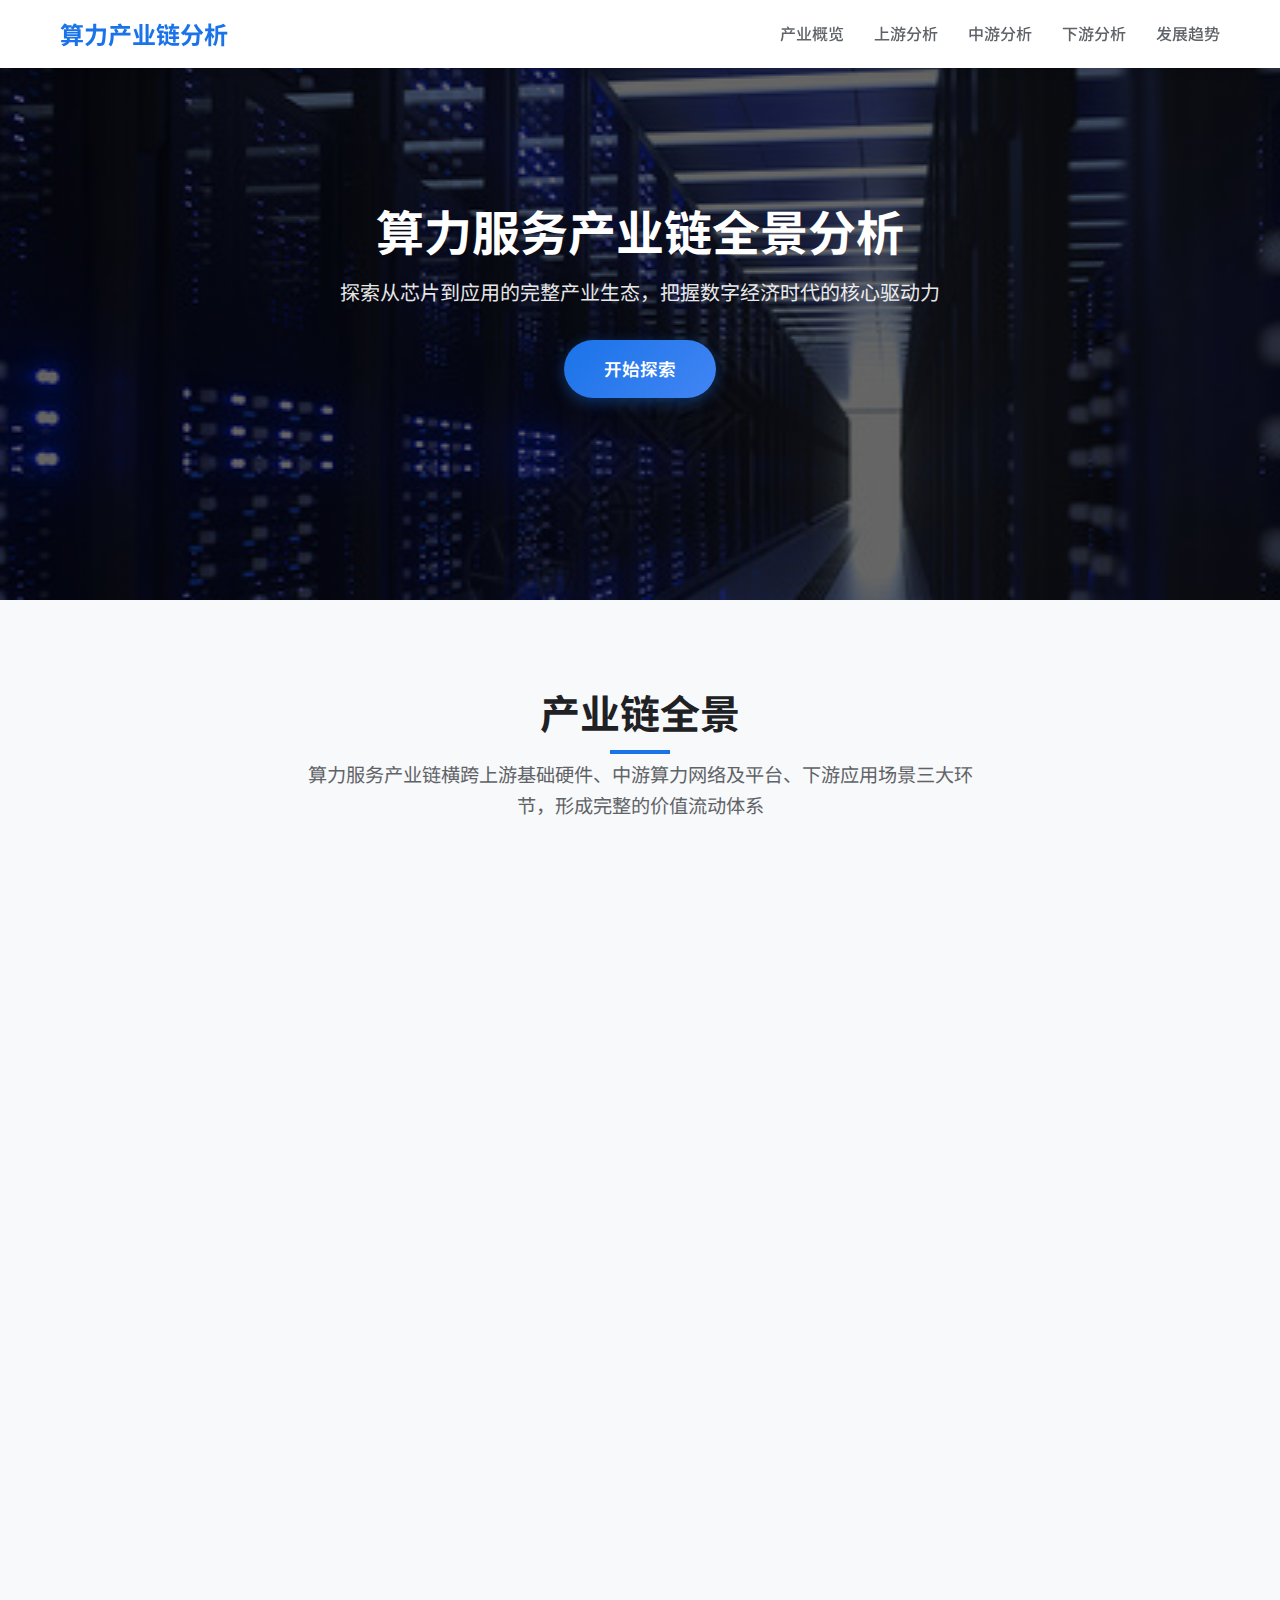
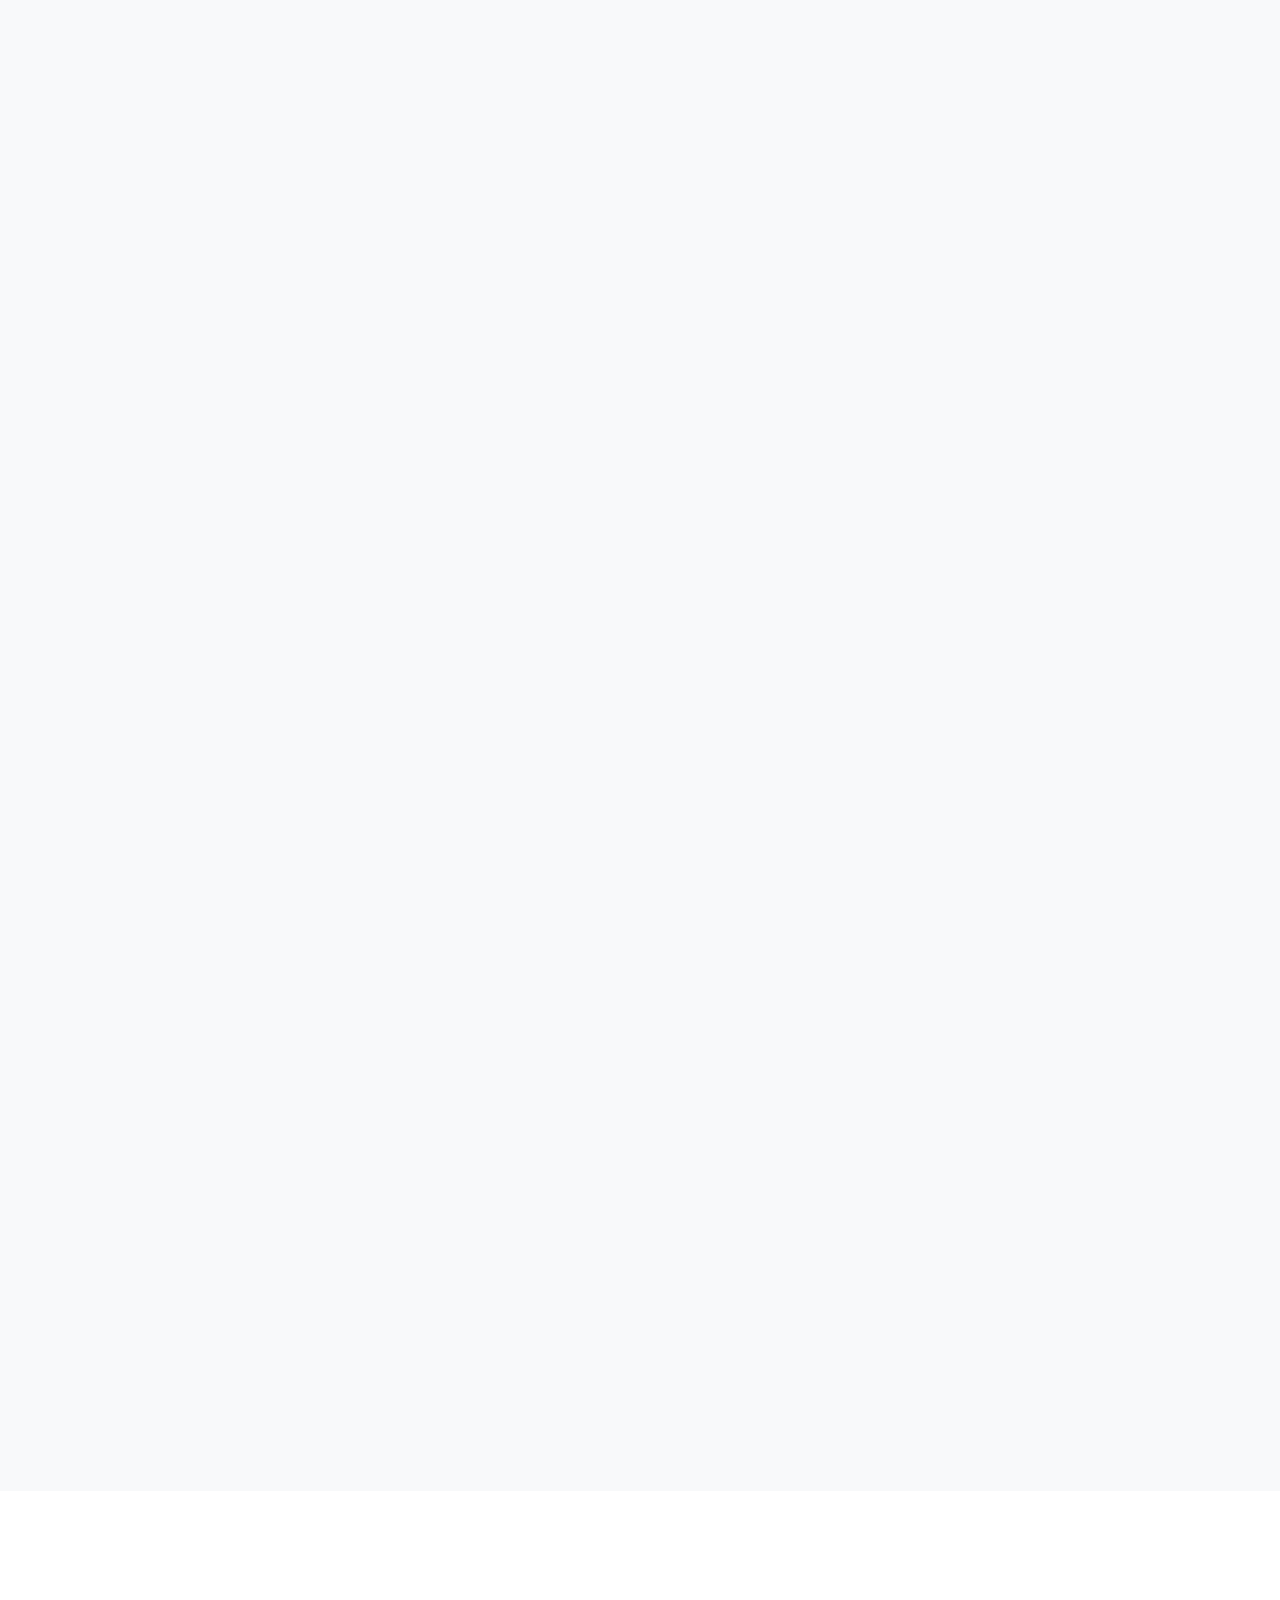
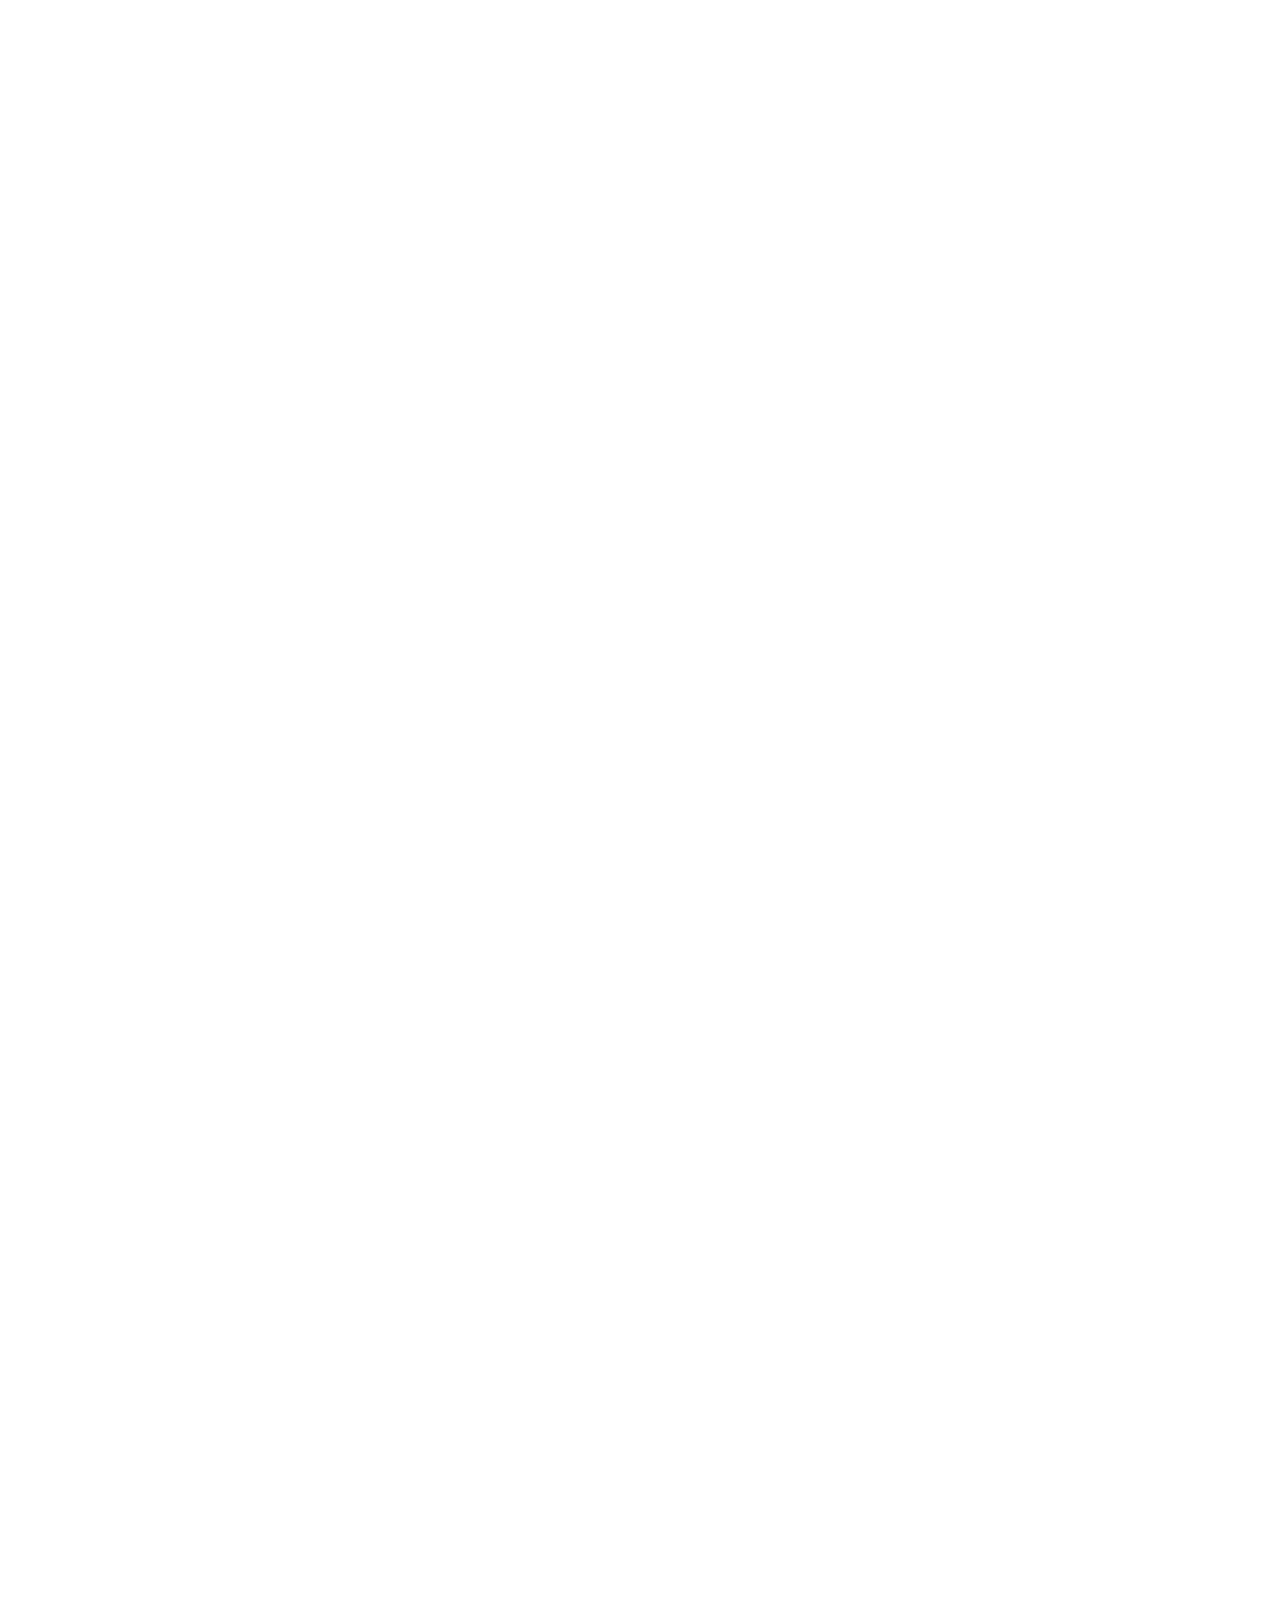
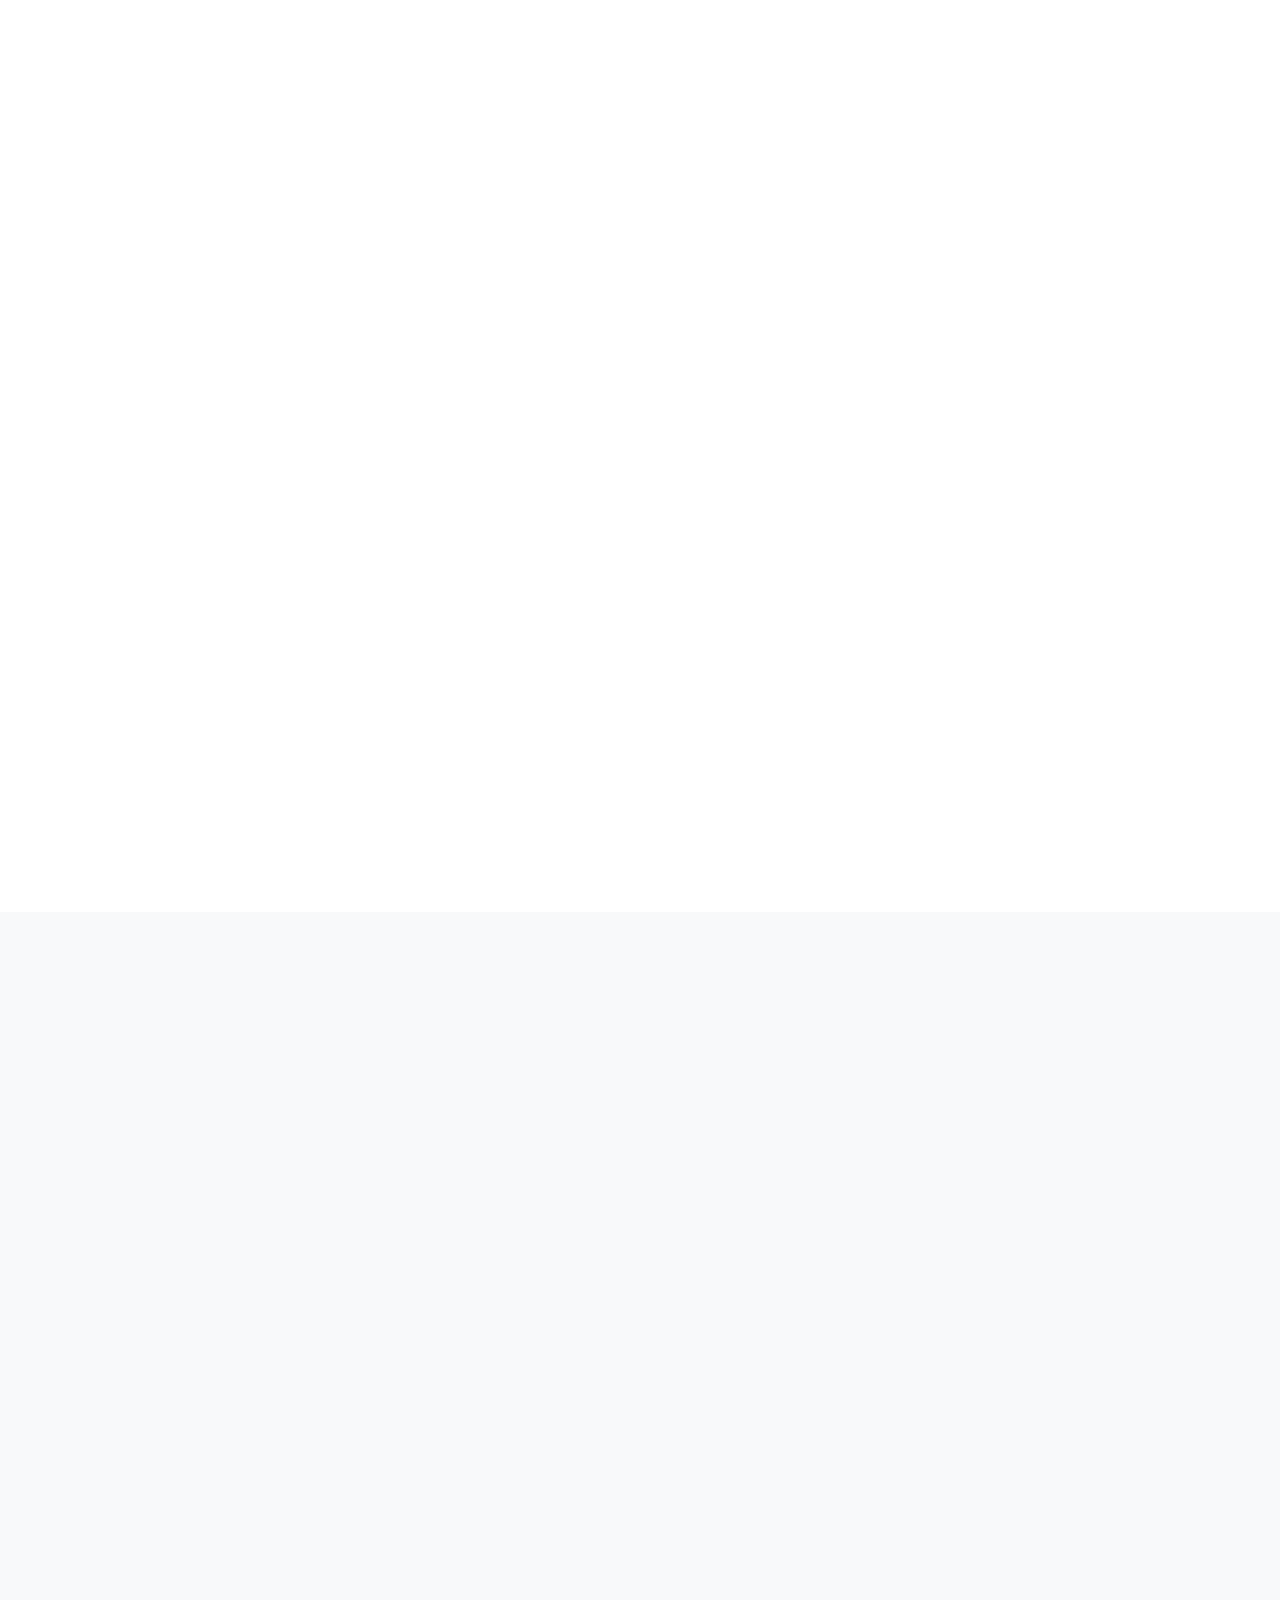
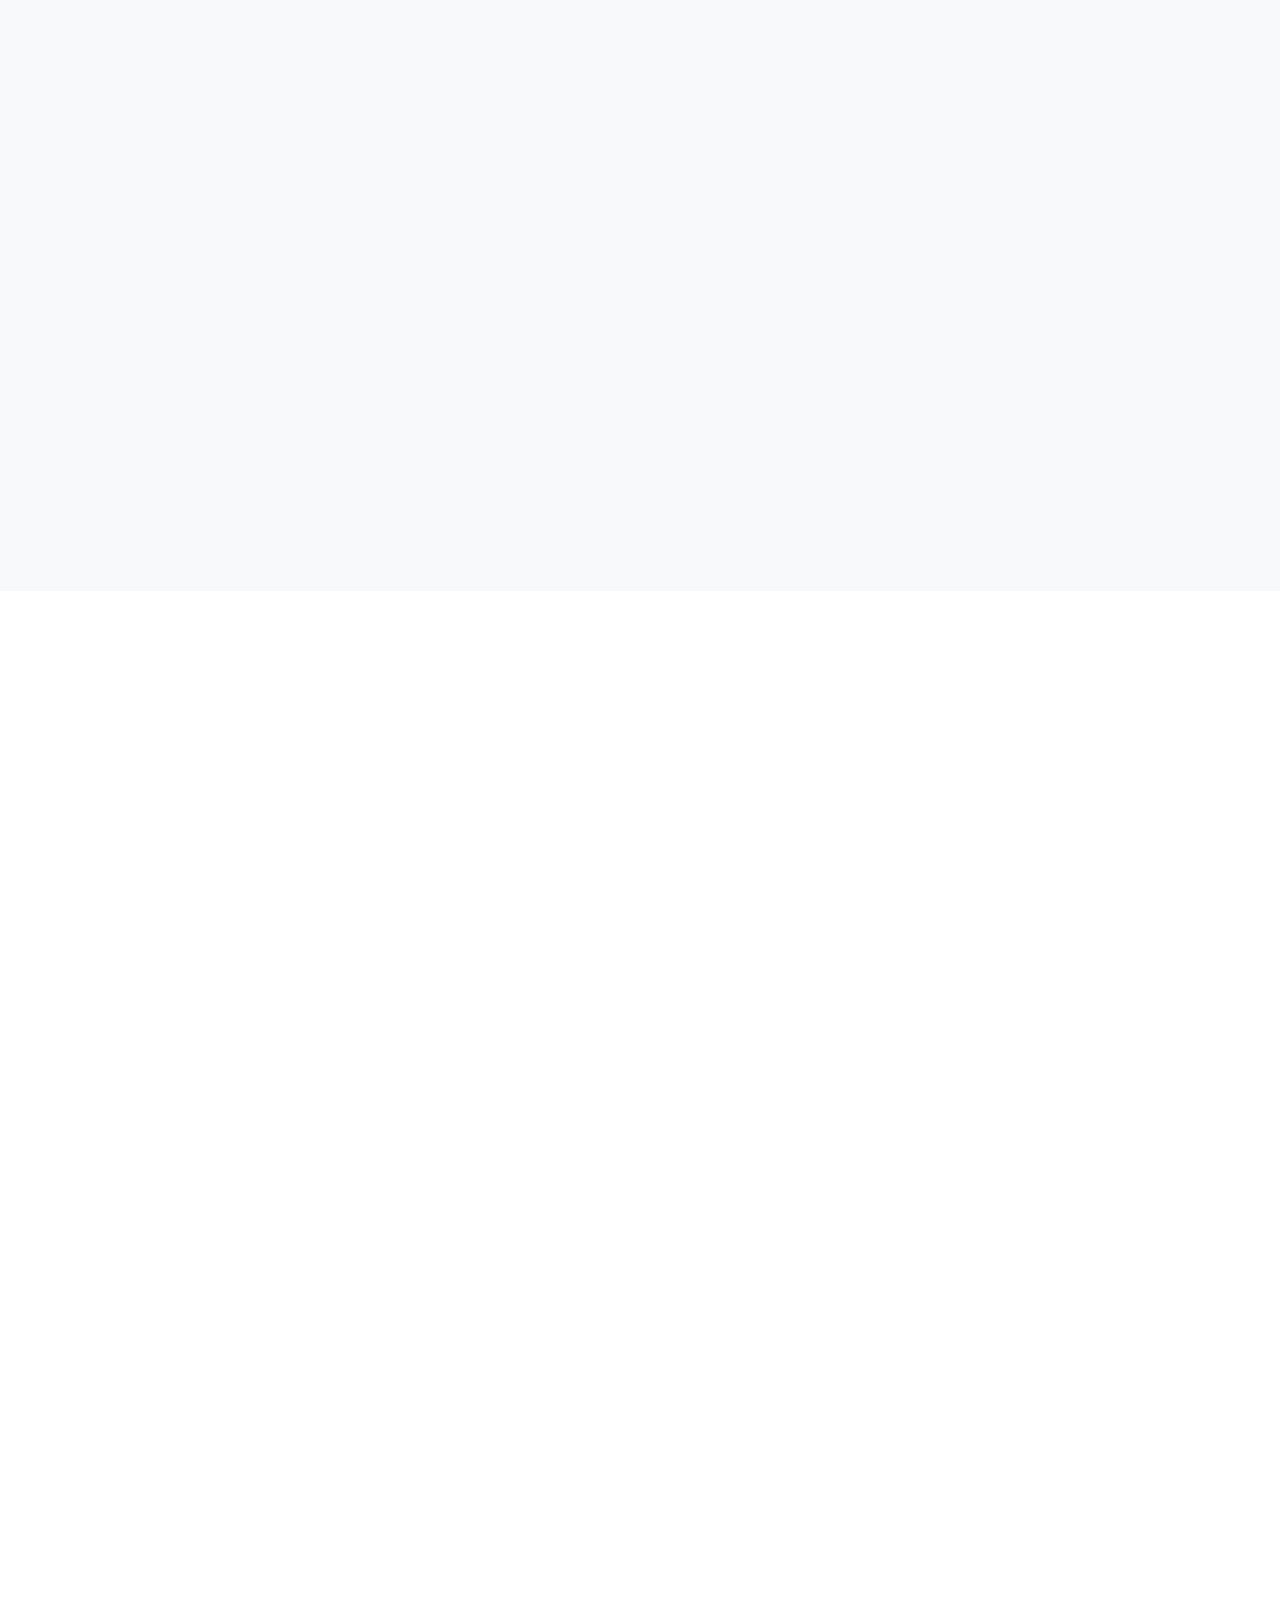
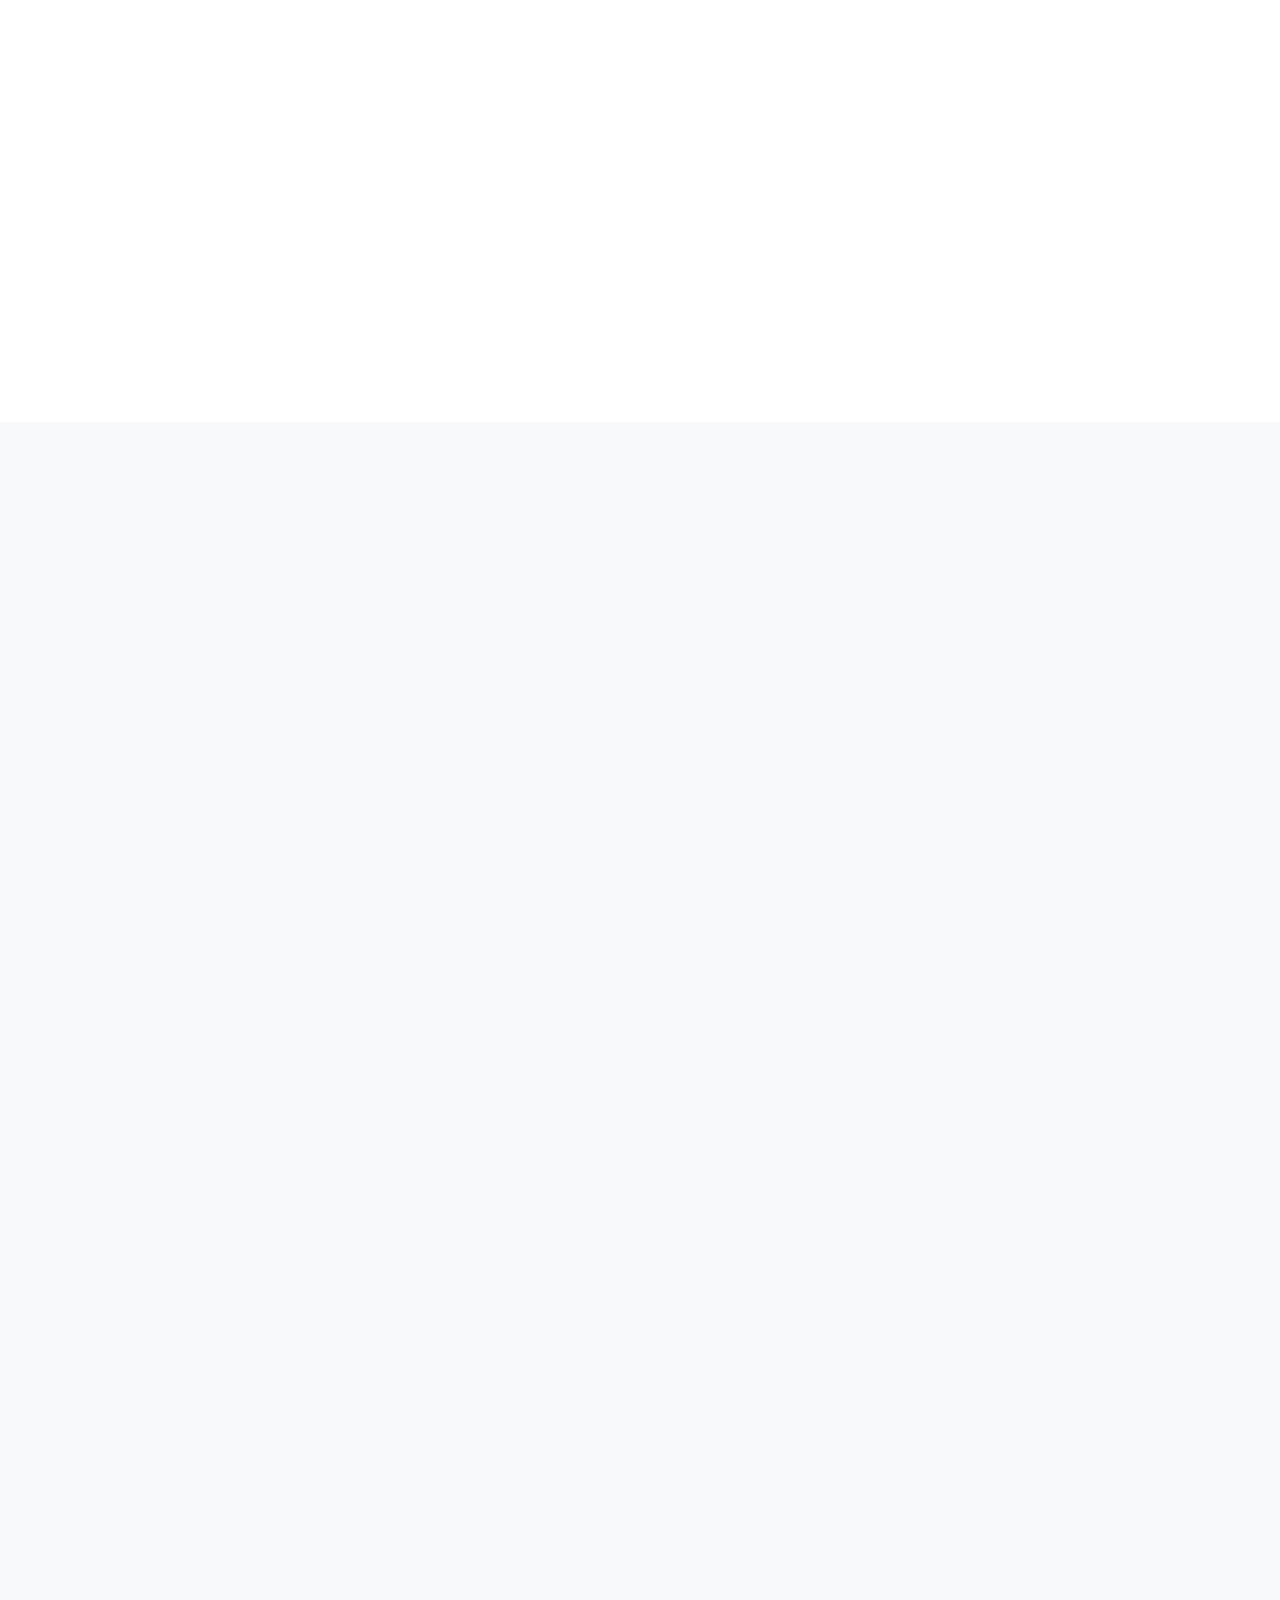
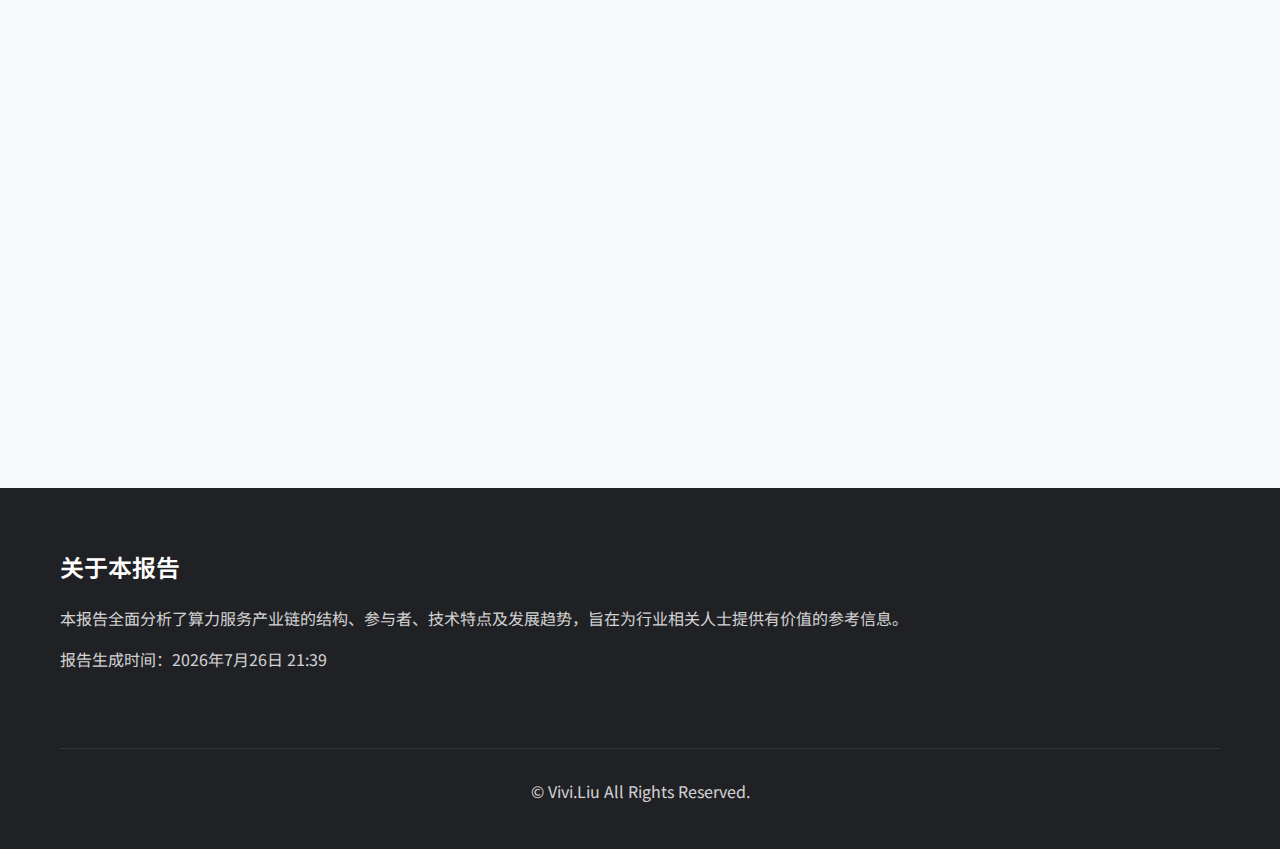
<file: index.html>
<!DOCTYPE html>
<html lang="zh-CN">
<head>
    <meta charset="UTF-8">
    <meta name="viewport" content="width=device-width, initial-scale=1.0">
    <title>算力服务产业链分析报告</title>
    
    <!-- 字体 -->
    <link href="https://fonts.font.im/css?family=Noto+Serif+SC:wght@400;500;600;700&family=Noto+Sans+SC:wght@300;400;500;700&display=swap" rel="stylesheet" media="print" onload="this.media='all'; this.onload=null">
    
    <!-- CSS 文件 -->
    <link rel="stylesheet" href="https://g.alicdn.com/code/lib/tailwindcss/2.2.19/tailwind.min.css">
    <link rel="stylesheet" href="https://cdn.bootcdn.net/ajax/libs/font-awesome/6.4.0/css/all.min.css">
    <link rel="stylesheet" href="css/styles.css">
    
    <!-- JavaScript 库 -->
    <script src="https://g.alicdn.com/code/lib/mermaid/11.5.0/mermaid.min.js"></script>
    <script src="https://g.alicdn.com/code/lib/Chart.js/4.4.1/chart.umd.min.js"></script>

    <meta name="description" content="心流是一款AI助手，帮助你高效获取知识，无论是日常娱乐生活百科还是专业学术论文知识，都可以轻松解答，让你快速进入心流状态，让知识随心流动！">
    <meta name="keywords" content="Iflow,flow,心流,大语言模型,自然语言处理,人工智能大模型,AI聊天机器人,AI聊天,AI创作,AI聊天,AI助手,高效写作,AI搜索,AI问答,论文检索,AI论文阅读,沉静式阅读">
    <meta property="og:type" content="article">
    <meta property="og:title" content="算力服务产业链分析报告 · 心流AI助手 | 让知识随心流动">
    <meta property="og:site_name" content="心流AI助手"/>
    <meta property="og:url" content="http://cloud.iflow.cn/sites/Z0FBQUFBQm9Lcnd2UUtaOVdLXy1KZ0dXb1dwNTBQc0hHSUIwTGJSSXlxV1Y4eDNKT0RvQW9rTXNiM19TSXZwWUI1X0xxWGh3RHRBWUhQU3JxN011Q1pXaF8zdUJIVnNmVnc9PQ">
    <meta property="og:description" content="算力服务产业链分析报告">
    <meta property="og:image" content="https://img.alicdn.com/imgextra/i4/O1CN01VFxaDc1s3EZKig0PM_!!6000000005710-0-tps-300-300.jpg">
    <link rel="shortcut icon" type="image/png" href="https://img.alicdn.com/imgextra/i4/O1CN01yBfg3x1iNi4YggwIt_!!6000000004401-2-tps-72-72.png">
    <link rel="icon" type="image/png" href="https://img.alicdn.com/imgextra/i4/O1CN01yBfg3x1iNi4YggwIt_!!6000000004401-2-tps-72-72.png"/>
    
</head>
<body>
    <!-- 导航栏 -->
    <nav class="navbar">
        <div class="container">
            <a href="#" class="logo">算力产业链分析</a>
            <ul class="nav-links">
                <li><a href="#overview">产业概览</a></li>
                <li><a href="#upstream">上游分析</a></li>
                <li><a href="#midstream">中游分析</a></li>
                <li><a href="#downstream">下游分析</a></li>
                <li><a href="#trends">发展趋势</a></li>
            </ul>
        </div>
    </nav>

    <!-- Hero 区域 -->
    <header class="hero" id="home">
        <div class="hero-content">
            <h1>算力服务产业链全景分析</h1>
            <p>探索从芯片到应用的完整产业生态，把握数字经济时代的核心驱动力</p>
            <a href="#overview" class="btn btn-primary btn-large">开始探索</a>
        </div>
    </header>

    <!-- 产业概览 -->
    <section class="section" id="overview">
        <div class="container">
            <div class="section-header fade-in">
                <h2>产业链全景</h2>
                <p>算力服务产业链横跨上游基础硬件、中游算力网络及平台、下游应用场景三大环节，形成完整的价值流动体系</p>
            </div>
            
            <div class="row fade-in">
                <div class="col-12">
                    <div class="card">
                        <div class="card-title">产业链结构图谱</div>
                        <div class="card-content">
                            <p class="mb-4">
                                <span class="dropcap">算</span>力服务产业链由上游的基础软硬件、中游的算力网络及平台、下游的应用场景三大环节构成。上游为整个产业链提供基础能力，中游将基础能力转化为服务能力，下游实现最终价值变现。各环节相互依存，共同构成完整的算力服务生态系统。
                            </p>
                            
                            <div class="visualization-container">
                                <iframe src="data_visualization/computing_power_industry_chain.html" class="visualization-iframe" height="800"></iframe>
                            </div>
                        </div>
                    </div>
                </div>
            </div>
            
            <div class="row fade-in">
                <div class="col-12">
                    <div class="card">
                        <div class="card-title">产业链价值流动</div>
                        <div class="card-content">
                            <p class="mb-4">
                                从原材料到最终应用，算力产业链上的价值流动呈现出清晰的递进关系。以下桑基图展示了产业链各环节间的价值流动规模与方向，单位为亿美元。
                            </p>
                            
                            <div class="visualization-container">
                                <iframe src="data_visualization/value_flow_sankey.html" class="visualization-iframe" height="500"></iframe>
                            </div>
                        </div>
                    </div>
                </div>
            </div>
            
            <div class="row fade-in">
                <div class="col-4 col-md-12">
                    <div class="feature">
                        <div class="feature-icon">
                            <i class="fas fa-microchip"></i>
                        </div>
                        <h3>上游：基础软硬件</h3>
                        <p>包括CPU/GPU芯片、AI加速卡、存储器、光模块等核心硬件，提供计算力、存储力、运载力的基础单元</p>
                    </div>
                </div>
                <div class="col-4 col-md-12">
                    <div class="feature">
                        <div class="feature-icon">
                            <i class="fas fa-server"></i>
                        </div>
                        <h3>中游：算力网络及平台</h3>
                        <p>包括服务器、网络设备、数据中心、算力平台等，将基础算力转化为可用的服务</p>
                    </div>
                </div>
                <div class="col-4 col-md-12">
                    <div class="feature">
                        <div class="feature-icon">
                            <i class="fas fa-cloud"></i>
                        </div>
                        <h3>下游：应用场景</h3>
                        <p>包括云服务、行业应用等，实现算力的实际应用价值，覆盖互联网、政府、金融、制造、教育等多个领域</p>
                    </div>
                </div>
            </div>
        </div>
    </section>

    <!-- 上游分析 -->
    <section class="section" id="upstream">
        <div class="container">
            <div class="section-header fade-in">
                <h2>上游分析</h2>
                <p>基础硬件环节是算力产业的核心基石，提供计算、存储、传输的基础能力</p>
            </div>
            
            <div class="row fade-in">
                <div class="col-6 col-md-12">
                    <div class="card">
                        <div class="card-title">上游厂商技术特点对比</div>
                        <div class="card-content">
                            <p class="mb-4">
                                上游厂商在市场份额、技术领先度、生态优势、产品性能和工艺水平等维度呈现出明显差异。英伟达在多个维度占据绝对优势，而国产厂商正在快速追赶。
                            </p>
                            
                            <div class="visualization-container">
                                <iframe src="data_visualization/tech_radar.html" class="visualization-iframe" height="500"></iframe>
                            </div>
                        </div>
                    </div>
                </div>
                
                <div class="col-6 col-md-12">
                    <div class="card">
                        <div class="card-title">上游市场份额对比</div>
                        <div class="card-content">
                            <p class="mb-4">
                                在算力产业链上游各细分领域中，市场集中度普遍较高。英伟达在GPU和AI加速卡市场占据绝对主导地位，国产厂商份额相对较小但增长迅速。
                            </p>
                            
                            <div class="visualization-container">
                                <iframe src="data_visualization/market_bar.html" class="visualization-iframe" height="500"></iframe>
                            </div>
                        </div>
                    </div>
                </div>
            </div>
            
            <div class="row fade-in">
                <div class="col-12">
                    <div class="card">
                        <div class="card-title">上游厂商关系图</div>
                        <div class="card-content">
                            <p class="mb-4">
                                上游厂商与产业链各环节之间形成复杂的网络关系。从原材料、晶圆代工到终端应用，各环节紧密联系，共同推动产业发展。
                            </p>
                            
                            <div class="visualization-container">
                                <iframe src="data_visualization/industry_relation_graph.html" class="visualization-iframe" height="500"></iframe>
                            </div>
                        </div>
                    </div>
                </div>
            </div>
            
            <div class="row fade-in">
                <div class="col-6 col-md-12">
                    <div class="card">
                        <div class="card-title">CPU/GPU芯片厂商</div>
                        <div class="card-content">
                            <div class="table-container">
                                <table>
                                    <thead>
                                        <tr>
                                            <th>厂商</th>
                                            <th>技术优势</th>
                                            <th>市场地位</th>
                                        </tr>
                                    </thead>
                                    <tbody>
                                        <tr>
                                            <td>英伟达</td>
                                            <td>Blackwell GPU架构(2080亿晶体管/4nm工艺)、HBM3e高带宽内存、NVLink高速互联</td>
                                            <td>数据中心GPU市场98%份额，2023年出货376万颗数据中心GPU</td>
                                        </tr>
                                        <tr>
                                            <td>AMD</td>
                                            <td>Zen架构CPU、RDNA架构GPU、Chiplet芯粒技术</td>
                                            <td>PC CPU市场份额35%，服务器CPU市场份额20.8%</td>
                                        </tr>
                                        <tr>
                                            <td>Intel</td>
                                            <td>x86架构主导地位、18A制程工艺(1.8nm)、IDM模式</td>
                                            <td>PC CPU市场份额60-65%，服务器CPU市场份额下滑至39%</td>
                                        </tr>
                                        <tr>
                                            <td>华为海思</td>
                                            <td>Kirin系列手机芯片、鲲鹏服务器芯片、昇腾AI芯片</td>
                                            <td>中国服务器芯片市场重要参与者，鲲鹏占37%份额</td>
                                        </tr>
                                    </tbody>
                                </table>
                            </div>
                        </div>
                    </div>
                </div>
                
                <div class="col-6 col-md-12">
                    <div class="card">
                        <div class="card-title">其他上游厂商</div>
                        <div class="card-content">
                            <h3 class="text-lg font-semibold mb-2">AI加速卡厂商</h3>
                            <p class="mb-4">
                                <span class="badge badge-primary">寒武纪</span>
                                技术优势：MLU架构、Chiplet芯粒技术、NeuWare软件栈；市场地位：中国AI芯片代表企业，性能达英伟达A100的80%
                            </p>
                            
                            <h3 class="text-lg font-semibold mb-2">光模块厂商</h3>
                            <p class="mb-4">
                                <span class="badge badge-secondary">中际旭创</span>
                                技术优势：800G光模块技术领先、硅光技术、相干技术；市场地位：全球光模块市场份额第一
                            </p>
                            
                            <h3 class="text-lg font-semibold mb-2">存储器厂商</h3>
                            <p>
                                <span class="badge badge-accent">长江存储</span>
                                技术优势：Xtacking架构、232层3D NAND技术；市场地位：全球NAND市场6%份额，中国领先存储厂商
                            </p>
                        </div>
                    </div>
                </div>
            </div>
        </div>
    </section>

    <!-- 中游分析 -->
    <section class="section" id="midstream">
        <div class="container">
            <div class="section-header fade-in">
                <h2>中游分析</h2>
                <p>算力网络及平台环节将基础硬件能力转化为可用的服务，是连接上下游的关键纽带</p>
            </div>
            
            <div class="row fade-in">
                <div class="col-12">
                    <div class="card">
                        <div class="card-title">中游企业核心竞争力</div>
                        <div class="card-content">
                            <div class="row">
                                <div class="col-4 col-md-12">
                                    <div class="feature">
                                        <div class="feature-icon">
                                            <i class="fas fa-server"></i>
                                        </div>
                                        <h3>服务器厂商</h3>
                                        <p>
                                            <span class="highlight">浪潮信息：</span>国内领先服务器厂商，在AI服务器市场占据重要地位<br>
                                            <span class="highlight">中科曙光：</span>国内高性能计算领域领先企业，在政府、科研机构等领域有较强优势<br>
                                            <span class="highlight">戴尔：</span>全球领先的服务器供应商，在企业级市场有较强竞争力
                                        </p>
                                    </div>
                                </div>
                                
                                <div class="col-4 col-md-12">
                                    <div class="feature">
                                        <div class="feature-icon">
                                            <i class="fas fa-database"></i>
                                        </div>
                                        <h3>数据中心基础设施</h3>
                                        <p>
                                            <span class="highlight">光环新网：</span>数据中心节能技术领先(PUE值降至1.15以下)，在京津冀及长三角地区拥有8处数据中心，设计容量约5万个机柜<br>
                                            <span class="highlight">科华数据：</span>提供数据中心基础设施解决方案
                                        </p>
                                    </div>
                                </div>
                                
                                <div class="col-4 col-md-12">
                                    <div class="feature">
                                        <div class="feature-icon">
                                            <i class="fas fa-tint"></i>
                                        </div>
                                        <h3>液冷技术</h3>
                                        <p>
                                            <span class="highlight">高澜股份：</span>提供冷板式、浸没式和集装箱式三种液冷解决方案，2024年上半年数据中心+储能液冷营收占比达53%，在矿机液冷市场份额达60-70%
                                        </p>
                                    </div>
                                </div>
                            </div>
                        </div>
                    </div>
                </div>
            </div>
            
            <div class="row fade-in">
                <div class="col-12">
                    <div class="card">
                        <div class="card-title">液冷技术：算力时代的关键支撑</div>
                        <div class="card-content">
                            <p class="mb-4">
                                随着AI算力需求的爆发式增长，传统风冷散热方案已无法满足高密度计算场景的需求。液冷技术凭借其卓越的散热效率和能耗优势，正成为新一代数据中心的标配。
                            </p>
                            
                            <div class="row">
                                <div class="col-6 col-md-12">
                                    <h3 class="text-lg font-semibold mb-2">液冷技术优势</h3>
                                    <ul class="list-disc pl-5 mb-4">
                                        <li>散热效率提升40-60%</li>
                                        <li>可降低PUE值至1.1以下</li>
                                        <li>延长设备使用寿命15-20%</li>
                                        <li>降低整体能耗25-30%</li>
                                        <li>减少噪音，提高运维安全性</li>
                                    </ul>
                                </div>
                                
                                <div class="col-6 col-md-12">
                                    <h3 class="text-lg font-semibold mb-2">市场发展前景</h3>
                                    <ul class="list-disc pl-5">
                                        <li>预计2025年50%以上数据中心项目将应用液冷技术</li>
                                        <li>数据中心+储能液冷营收占比持续提升</li>
                                        <li>大型云服务商加速液冷技术部署</li>
                                        <li>国际市场需求快速增长</li>
                                    </ul>
                                </div>
                            </div>
                        </div>
                    </div>
                </div>
            </div>
        </div>
    </section>

    <!-- 下游分析 -->
    <section class="section" id="downstream">
        <div class="container">
            <div class="section-header fade-in">
                <h2>下游分析</h2>
                <p>应用场景环节实现算力的实际应用价值，是产业链的最终价值体现</p>
            </div>
            
            <div class="row fade-in">
                <div class="col-4 col-md-12">
                    <div class="card">
                        <div class="card-title">大型云服务商</div>
                        <div class="card-content">
                            <h3 class="text-lg font-semibold mb-2">代表企业</h3>
                            <p class="mb-2">阿里云、华为云、腾讯云</p>
                            
                            <h3 class="text-lg font-semibold mb-2">服务特点</h3>
                            <ul class="list-disc pl-5 mb-4">
                                <li>提供全栈云服务(IaaS/PaaS/SaaS)</li>
                                <li>拥有自建数据中心和全球网络</li>
                                <li>支持多种计算架构(X86/ARM/GPU等)</li>
                            </ul>
                            
                            <h3 class="text-lg font-semibold mb-2">商业模式</h3>
                            <ul class="list-disc pl-5 mb-4">
                                <li>按量付费、包年包月等多种计费方式</li>
                                <li>提供增值服务和行业解决方案</li>
                                <li>构建开发者生态和合作伙伴体系</li>
                            </ul>
                            
                            <h3 class="text-lg font-semibold mb-2">典型应用场景</h3>
                            <p>
                                <span class="badge badge-primary">互联网应用部署</span>
                                <span class="badge badge-primary">AI大模型训练推理</span>
                                <span class="badge badge-primary">企业数字化转型</span>
                            </p>
                        </div>
                    </div>
                </div>
                
                <div class="col-4 col-md-12">
                    <div class="card">
                        <div class="card-title">算力租赁平台</div>
                        <div class="card-content">
                            <h3 class="text-lg font-semibold mb-2">代表企业</h3>
                            <p class="mb-2">首都在线</p>
                            
                            <h3 class="text-lg font-semibold mb-2">服务特点</h3>
                            <ul class="list-disc pl-5 mb-4">
                                <li>专注于GPU算力租赁</li>
                                <li>支持异构计算资源调度</li>
                                <li>提供训推一体的智能算力平台</li>
                            </ul>
                            
                            <h3 class="text-lg font-semibold mb-2">商业模式</h3>
                            <ul class="list-disc pl-5 mb-4">
                                <li>按服务器、算力规模或单张GPU计费</li>
                                <li>"算力+模型"的MaaS模式</li>
                                <li>第三方算力资源纳管</li>
                            </ul>
                            
                            <h3 class="text-lg font-semibold mb-2">典型应用场景</h3>
                            <p>
                                <span class="badge badge-secondary">AI大模型训练</span>
                                <span class="badge badge-secondary">数字孪生</span>
                                <span class="badge badge-secondary">影视渲染</span>
                            </p>
                        </div>
                    </div>
                </div>
                
                <div class="col-4 col-md-12">
                    <div class="card">
                        <div class="card-title">专业数据中心运营商</div>
                        <div class="card-content">
                            <h3 class="text-lg font-semibold mb-2">代表企业</h3>
                            <p class="mb-2">万国数据、三大运营商数据中心</p>
                            
                            <h3 class="text-lg font-semibold mb-2">服务特点</h3>
                            <ul class="list-disc pl-5 mb-4">
                                <li>提供数据中心基础设施</li>
                                <li>注重绿色节能技术应用</li>
                                <li>高可靠性和稳定性</li>
                            </ul>
                            
                            <h3 class="text-lg font-semibold mb-2">商业模式</h3>
                            <ul class="list-disc pl-5 mb-4">
                                <li>机柜租赁</li>
                                <li>算力资源托管</li>
                                <li>按需或包周期计费</li>
                            </ul>
                            
                            <h3 class="text-lg font-semibold mb-2">典型应用场景</h3>
                            <p>
                                <span class="badge badge-accent">互联网企业核心业务部署</span>
                                <span class="badge badge-accent">金融机构灾备中心</span>
                                <span class="badge badge-accent">政府机构数据存储</span>
                            </p>
                        </div>
                    </div>
                </div>
            </div>
            
            <div class="row fade-in">
                <div class="col-12">
                    <div class="card">
                        <div class="card-title">商业模式对比分析</div>
                        <div class="card-content">
                            <div class="table-container">
                                <table>
                                    <thead>
                                        <tr>
                                            <th>对比维度</th>
                                            <th>云服务商</th>
                                            <th>算力租赁平台</th>
                                            <th>数据中心运营商</th>
                                        </tr>
                                    </thead>
                                    <tbody>
                                        <tr>
                                            <td>服务深度</td>
                                            <td>★★★★★</td>
                                            <td>★★★★☆</td>
                                            <td>★★★☆☆</td>
                                        </tr>
                                        <tr>
                                            <td>灵活性</td>
                                            <td>★★★★☆</td>
                                            <td>★★★★★</td>
                                            <td>★★★☆☆</td>
                                        </tr>
                                        <tr>
                                            <td>资源控制</td>
                                            <td>★★★★☆</td>
                                            <td>★★★☆☆</td>
                                            <td>★★★★★</td>
                                        </tr>
                                        <tr>
                                            <td>目标客户</td>
                                            <td>覆盖从中小企业到大型企业</td>
                                            <td>AI研发机构、渲染需求企业</td>
                                            <td>对数据中心有稳定需求的大型机构</td>
                                        </tr>
                                        <tr>
                                            <td>发展趋势</td>
                                            <td>向AI和大模型服务延伸</td>
                                            <td>向"算力+模型"一体化服务发展</td>
                                            <td>加速绿色低碳转型</td>
                                        </tr>
                                    </tbody>
                                </table>
                            </div>
                        </div>
                    </div>
                </div>
            </div>
        </div>
    </section>

    <!-- 发展趋势 -->
    <section class="section" id="trends">
        <div class="container">
            <div class="section-header fade-in">
                <h2>发展趋势与机遇</h2>
                <p>算力服务产业将保持高速增长，绿色化、智能化、国产化是三大发展主线</p>
            </div>
            
            <div class="row fade-in">
                <div class="col-6 col-md-12">
                    <div class="card">
                        <div class="card-title">东数西算工程推动产业布局优化</div>
                        <div class="card-content">
                            <p class="mb-4">
                                "东数西算"工程正在重塑中国算力产业布局，推动数据中心运营商向西部资源丰富地区转移，形成"东部计算+西部存储"的全国一体化布局，有效降低能耗成本，提高资源利用效率。
                            </p>
                            
                            <div class="row">
                                <div class="col-6 col-sm-12">
                                    <h3 class="text-lg font-semibold mb-2">主要举措</h3>
                                    <ul class="list-disc pl-5 mb-4">
                                        <li>建设全国一体化算力网络</li>
                                        <li>打造数据中心集群</li>
                                        <li>优化数据传输通道</li>
                                        <li>发展边缘计算节点</li>
                                    </ul>
                                </div>
                                
                                <div class="col-6 col-sm-12">
                                    <h3 class="text-lg font-semibold mb-2">产业影响</h3>
                                    <ul class="list-disc pl-5">
                                        <li>加速数据中心西移</li>
                                        <li>促进区域协同发展</li>
                                        <li>提升算力资源利用率</li>
                                        <li>降低综合能耗水平</li>
                                    </ul>
                                </div>
                            </div>
                        </div>
                    </div>
                </div>
                
                <div class="col-6 col-md-12">
                    <div class="card">
                        <div class="card-title">绿色低碳技术快速发展</div>
                        <div class="card-content">
                            <p class="mb-4">
                                随着算力需求的爆发式增长，数据中心能耗问题日益突出。绿色低碳技术正成为产业发展的关键驱动力，液冷技术市场快速增长，预计2025年50%以上数据中心项目将应用液冷技术。
                            </p>
                            
                            <div class="row">
                                <div class="col-6 col-sm-12">
                                    <h3 class="text-lg font-semibold mb-2">绿色技术路线</h3>
                                    <ul class="list-disc pl-5 mb-4">
                                        <li>液冷散热技术</li>
                                        <li>智能电源管理</li>
                                        <li>可再生能源应用</li>
                                        <li>模块化设计</li>
                                    </ul>
                                </div>
                                
                                <div class="col-6 col-sm-12">
                                    <h3 class="text-lg font-semibold mb-2">发展数据</h3>
                                    <ul class="list-disc pl-5">
                                        <li>高澜股份2024上半年营收占比达53%</li>
                                        <li>PUE值从传统的1.5降至1.15以下</li>
                                        <li>能耗降低25-30%</li>
                                        <li>液冷市场年复合增长率超过30%</li>
                                    </ul>
                                </div>
                            </div>
                        </div>
                    </div>
                </div>
            </div>
            
            <div class="row fade-in">
                <div class="col-6 col-md-12">
                    <div class="card">
                        <div class="card-title">算力网络建设加速</div>
                        <div class="card-content">
                            <p class="mb-4">
                                云服务商正在构建全球算力网络，算力租赁平台实现异构资源调度，"算力+模型"一体化服务模式兴起，共同推动算力网络建设进入快车道。
                            </p>
                            
                            <div class="row">
                                <div class="col-6 col-sm-12">
                                    <h3 class="text-lg font-semibold mb-2">关键技术</h3>
                                    <ul class="list-disc pl-5 mb-4">
                                        <li>异构计算资源调度</li>
                                        <li>弹性算力分配</li>
                                        <li>智能负载均衡</li>
                                        <li>低延迟互联技术</li>
                                    </ul>
                                </div>
                                
                                <div class="col-6 col-sm-12">
                                    <h3 class="text-lg font-semibold mb-2">商业模式创新</h3>
                                    <ul class="list-disc pl-5">
                                        <li>算力即服务(CaaS)</li>
                                        <li>模型即服务(MaaS)</li>
                                        <li>算力+模型一体化</li>
                                        <li>跨区域算力调度</li>
                                    </ul>
                                </div>
                            </div>
                        </div>
                    </div>
                </div>
                
                <div class="col-6 col-md-12">
                    <div class="card">
                        <div class="card-title">国产芯片取得突破</div>
                        <div class="card-content">
                            <p class="mb-4">
                                国产替代进程正在加速，华为鲲鹏占国产服务器芯片37%份额，寒武纪AI芯片性能达英伟达A100的80%，但生态建设仍需加强。
                            </p>
                            
                            <div class="row">
                                <div class="col-6 col-sm-12">
                                    <h3 class="text-lg font-semibold mb-2">技术突破</h3>
                                    <ul class="list-disc pl-5 mb-4">
                                        <li>国产CPU性能持续提升</li>
                                        <li>AI芯片算力快速增长</li>
                                        <li>先进工艺逐步突破</li>
                                        <li>国产EDA工具发展</li>
                                    </ul>
                                </div>
                                
                                <div class="col-6 col-sm-12">
                                    <h3 class="text-lg font-semibold mb-2">面临挑战</h3>
                                    <ul class="list-disc pl-5">
                                        <li>软件生态相对薄弱</li>
                                        <li>高端工艺受限</li>
                                        <li>研发投入不足</li>
                                        <li>人才储备有限</li>
                                    </ul>
                                </div>
                            </div>
                        </div>
                    </div>
                </div>
            </div>
            
            <div class="row fade-in">
                <div class="col-12">
                    <div class="card">
                        <div class="card-title">产业链各环节机遇与挑战</div>
                        <div class="card-content">
                            <div class="table-container">
                                <table>
                                    <thead>
                                        <tr>
                                            <th></th>
                                            <th>机遇</th>
                                            <th>挑战</th>
                                        </tr>
                                    </thead>
                                    <tbody>
                                        <tr>
                                            <td><strong>上游环节</strong></td>
                                            <td>
                                                <ul class="list-disc pl-5">
                                                    <li>国产芯片替代空间巨大</li>
                                                    <li>AI计算需求爆发带动GPU/加速卡增长</li>
                                                </ul>
                                            </td>
                                            <td>
                                                <ul class="list-disc pl-5">
                                                    <li>英伟达CUDA生态壁垒高(98%市场份额)</li>
                                                    <li>先进制程工艺受限</li>
                                                </ul>
                                            </td>
                                        </tr>
                                        <tr>
                                            <td><strong>中游环节</strong></td>
                                            <td>
                                                <ul class="list-disc pl-5">
                                                    <li>AI服务器需求持续增长</li>
                                                    <li>液冷等绿色技术应用扩大</li>
                                                </ul>
                                            </td>
                                            <td>
                                                <ul class="list-disc pl-5">
                                                    <li>能耗问题日益突出</li>
                                                    <li>技术升级压力大</li>
                                                </ul>
                                            </td>
                                        </tr>
                                        <tr>
                                            <td><strong>下游环节</strong></td>
                                            <td>
                                                <ul class="list-disc pl-5">
                                                    <li>行业应用场景不断拓展</li>
                                                    <li>算力服务模式创新</li>
                                                </ul>
                                            </td>
                                            <td>
                                                <ul class="list-disc pl-5">
                                                    <li>算力资源调度复杂度高</li>
                                                    <li>服务同质化竞争</li>
                                                </ul>
                                            </td>
                                        </tr>
                                    </tbody>
                                </table>
                            </div>
                        </div>
                    </div>
                </div>
            </div>
        </div>
    </section>

    <!-- 页脚 -->
    <footer class="footer">
        <div class="container">
            <div class="footer-content">
                <div class="footer-section">
                    <h3>关于本报告</h3>
                    <p>本报告全面分析了算力服务产业链的结构、参与者、技术特点及发展趋势，旨在为行业相关人士提供有价值的参考信息。</p>
                    <p>报告生成时间：<span id="report-time"></span></p>
                </div>
            </div>
            
            <div class="footer-bottom">
                <p>&copy; Vivi.Liu All Rights Reserved.</p>
            

        </div>
    </footer>

    <!-- JavaScript 文件 -->
    <script src="js/main.js"></script>
    
    <!-- Mermaid 初始化 -->
    <script>
        document.addEventListener('DOMContentLoaded', function() {
            mermaid.initialize({
                startOnLoad: true,
                theme: 'neutral',
                flowchart: {
                    useMaxWidth: true,
                    htmlLabels: true
                }
            });
        });
    </script>
</body>
</html>
</file>
<file: css/styles.css>
/* 全局样式 */
:root {
  --primary-color: #1a73e8;
  --secondary-color: #4285f4;
  --accent-color: #fbbc05;
  --text-primary: #202124;
  --text-secondary: #5f6368;
  --background-light: #f8f9fa;
  --background-white: #ffffff;
  --shadow-color: rgba(0, 0, 0, 0.1);
  --gradient-primary: linear-gradient(135deg, #1a73e8, #4285f4);
  --gradient-secondary: linear-gradient(135deg, #4285f4, #34a853);
}

* {
  margin: 0;
  padding: 0;
  box-sizing: border-box;
}

body {
  font-family: "Noto Sans SC", "Helvetica Neue", Arial, sans-serif;
  line-height: 1.6;
  color: var(--text-primary);
  background-color: var(--background-light);
}

.container {
  max-width: 1200px;
  margin: 0 auto;
  padding: 0 20px;
}

/* 导航栏 */
.navbar {
  background-color: var(--background-white);
  box-shadow: 0 2px 10px var(--shadow-color);
  position: fixed;
  top: 0;
  left: 0;
  right: 0;
  z-index: 1000;
}

.navbar .container {
  display: flex;
  justify-content: space-between;
  align-items: center;
  padding: 15px 20px;
}

.logo {
  font-size: 1.5rem;
  font-weight: 700;
  color: var(--primary-color);
  text-decoration: none;
}

.nav-links {
  display: flex;
  list-style: none;
}

.nav-links li {
  margin-left: 30px;
}

.nav-links a {
  color: var(--text-secondary);
  text-decoration: none;
  font-weight: 500;
  transition: color 0.3s;
}

.nav-links a:hover {
  color: var(--primary-color);
}

/* Hero 区域 */
.hero {
  height: 600px;
  background-image: linear-gradient(rgba(0, 0, 0, 0.6), rgba(0, 0, 0, 0.6)), url('../images/hero-background.jpg');
  background-size: cover;
  background-position: center;
  background-attachment: fixed;
  color: white;
  display: flex;
  align-items: center;
  text-align: center;
}

.hero-content {
  max-width: 800px;
  margin: 0 auto;
}

.hero h1 {
  font-size: 3rem;
  font-weight: 700;
  margin-bottom: 1rem;
  line-height: 1.2;
}

.hero p {
  font-size: 1.25rem;
  margin-bottom: 2rem;
  opacity: 0.9;
}

/* 章节样式 */
.section {
  padding: 80px 0;
  position: relative;
}

.section:nth-child(even) {
  background-color: var(--background-white);
}

.section-header {
  text-align: center;
  margin-bottom: 50px;
}

.section-header h2 {
  font-size: 2.5rem;
  font-weight: 700;
  color: var(--text-primary);
  margin-bottom: 15px;
  position: relative;
  display: inline-block;
}

.section-header h2:after {
  content: '';
  position: absolute;
  width: 60px;
  height: 4px;
  background: var(--primary-color);
  bottom: -10px;
  left: 50%;
  transform: translateX(-50%);
}

.section-header p {
  font-size: 1.2rem;
  color: var(--text-secondary);
  max-width: 700px;
  margin: 0 auto;
}

/* 卡片样式 */
.card {
  background: var(--background-white);
  border-radius: 8px;
  box-shadow: 0 4px 20px var(--shadow-color);
  padding: 30px;
  margin-bottom: 30px;
  transition: transform 0.3s, box-shadow 0.3s;
}

.card:hover {
  transform: translateY(-5px);
  box-shadow: 0 10px 30px rgba(0, 0, 0, 0.15);
}

.card-title {
  font-size: 1.5rem;
  font-weight: 700;
  margin-bottom: 15px;
  color: var(--primary-color);
}

.card-content {
  font-size: 1rem;
  color: var(--text-secondary);
}

/* 栅格系统 */
.row {
  display: flex;
  flex-wrap: wrap;
  margin: 0 -15px;
}

.col-1, .col-2, .col-3, .col-4, .col-5, .col-6, 
.col-7, .col-8, .col-9, .col-10, .col-11, .col-12 {
  padding: 0 15px;
  margin-bottom: 30px;
}

.col-1 { width: 8.33%; }
.col-2 { width: 16.66%; }
.col-3 { width: 25%; }
.col-4 { width: 33.33%; }
.col-5 { width: 41.66%; }
.col-6 { width: 50%; }
.col-7 { width: 58.33%; }
.col-8 { width: 66.66%; }
.col-9 { width: 75%; }
.col-10 { width: 83.33%; }
.col-11 { width: 91.66%; }
.col-12 { width: 100%; }

/* 数据可视化部分 */
.visualization-container {
  margin: 30px 0;
  overflow: hidden;
  border-radius: 8px;
  box-shadow: 0 4px 20px var(--shadow-color);
  background-color: var(--background-white);
}

.visualization-iframe {
  width: 100%;
  border: none;
  display: block;
}

/* 图标和特性 */
.feature {
  text-align: center;
  padding: 0 20px;
  margin-bottom: 40px;
}

.feature-icon {
  font-size: 3rem;
  color: var(--primary-color);
  margin-bottom: 20px;
}

.feature h3 {
  font-size: 1.5rem;
  margin-bottom: 15px;
  font-weight: 600;
}

.feature p {
  color: var(--text-secondary);
}

/* 表格样式 */
.table-container {
  overflow-x: auto;
  margin: 30px 0;
}

table {
  width: 100%;
  border-collapse: collapse;
  background-color: var(--background-white);
  box-shadow: 0 4px 20px var(--shadow-color);
  border-radius: 8px;
  overflow: hidden;
}

th, td {
  padding: 15px;
  text-align: left;
  border-bottom: 1px solid #e0e0e0;
}

th {
  background-color: var(--primary-color);
  color: white;
  font-weight: 600;
}

tr:hover {
  background-color: #f5f5f5;
}

/* 页脚 */
.footer {
  background-color: #202124;
  color: white;
  padding: 60px 0 30px;
}

.footer-content {
  display: flex;
  flex-wrap: wrap;
  justify-content: space-between;
}

.footer-section {
  margin-bottom: 30px;
}

.footer h3 {
  font-size: 1.5rem;
  margin-bottom: 20px;
  font-weight: 600;
}

.footer p {
  margin-bottom: 15px;
  opacity: 0.8;
}

.footer-bottom {
  text-align: center;
  padding-top: 30px;
  border-top: 1px solid rgba(255, 255, 255, 0.1);
  margin-top: 30px;
}

/* 响应式设计 */
@media (max-width: 992px) {
  .col-md-6 { width: 50%; }
  .col-md-12 { width: 100%; }
  
  .hero h1 {
    font-size: 2.5rem;
  }
  
  .section-header h2 {
    font-size: 2rem;
  }
}

@media (max-width: 768px) {
  .col-sm-12 { width: 100%; }
  
  .hero {
    height: 500px;
  }
  
  .hero h1 {
    font-size: 2rem;
  }
  
  .hero p {
    font-size: 1rem;
  }
  
  .section {
    padding: 60px 0;
  }
  
  .section-header h2 {
    font-size: 1.8rem;
  }
  
  .nav-links {
    display: none;
  }
}

/* 动画效果 */
.fade-in {
  opacity: 0;
  transform: translateY(20px);
  transition: opacity 0.6s ease-out, transform 0.6s ease-out;
}

.fade-in.active {
  opacity: 1;
  transform: translateY(0);
}

/* 特殊效果 */
.highlight {
  color: var(--primary-color);
  font-weight: 700;
}

.badge {
  display: inline-block;
  padding: 5px 10px;
  border-radius: 20px;
  font-size: 0.8rem;
  font-weight: 600;
  margin-right: 10px;
  margin-bottom: 10px;
}

.badge-primary {
  background-color: var(--primary-color);
  color: white;
}

.badge-secondary {
  background-color: var(--secondary-color);
  color: white;
}

.badge-accent {
  background-color: var(--accent-color);
  color: var(--text-primary);
}

/* 按钮样式 */
.btn {
  display: inline-block;
  padding: 12px 30px;
  border-radius: 30px;
  text-decoration: none;
  font-weight: 600;
  transition: all 0.3s;
  cursor: pointer;
  border: none;
  text-align: center;
}

.btn-primary {
  background: var(--gradient-primary);
  color: white;
  box-shadow: 0 4px 15px rgba(26, 115, 232, 0.4);
}

.btn-primary:hover {
  box-shadow: 0 6px 20px rgba(26, 115, 232, 0.6);
  transform: translateY(-2px);
}

.btn-secondary {
  background: white;
  color: var(--primary-color);
  border: 2px solid var(--primary-color);
}

.btn-secondary:hover {
  background: var(--primary-color);
  color: white;
}

.btn-large {
  padding: 15px 40px;
  font-size: 1.1rem;
}

/* 首字下沉效果 */
.dropcap {
  float: left;
  font-size: 3em;
  line-height: 0.9;
  margin-right: 0.1em;
  color: var(--primary-color);
  font-weight: 700;
}
</file>
